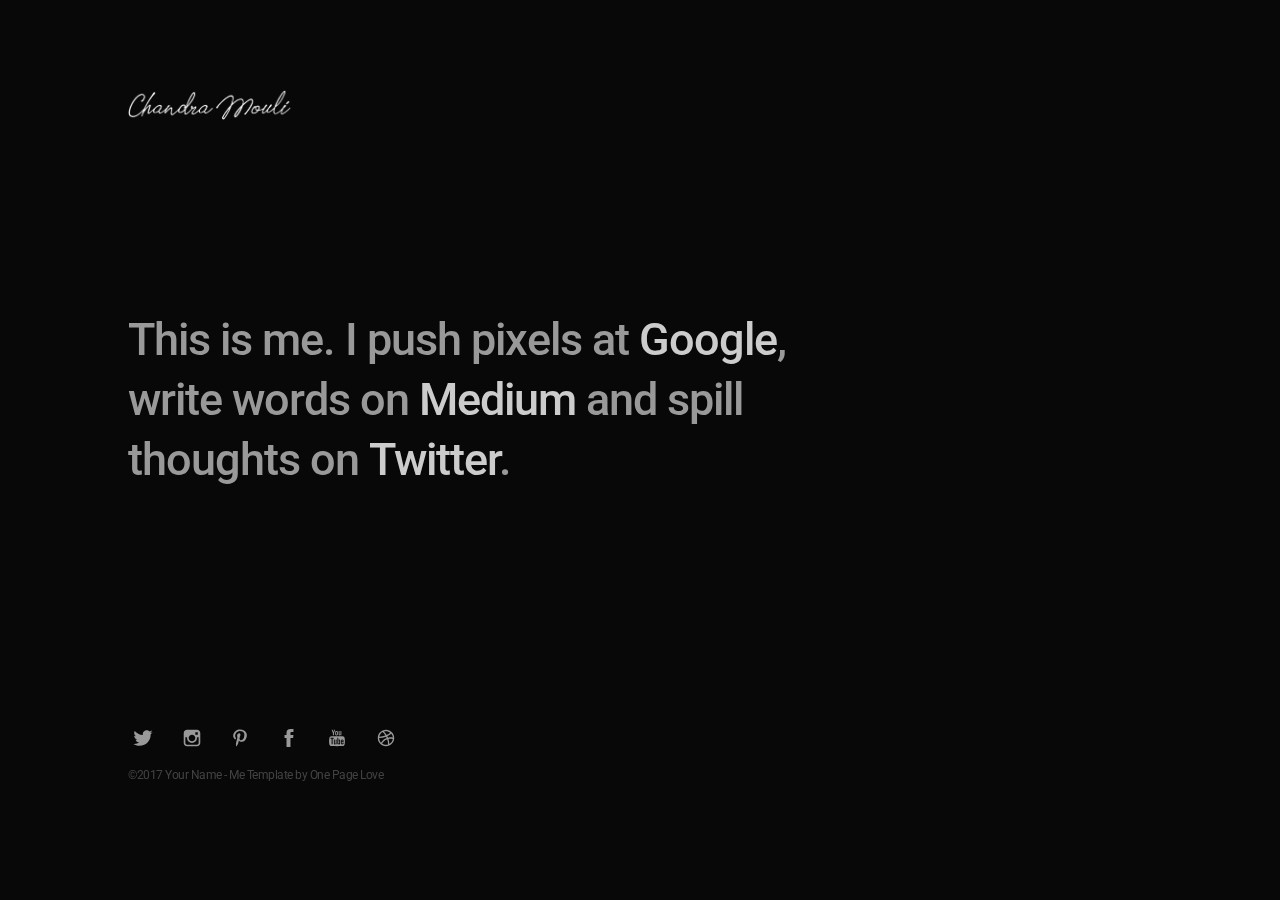
<file: index-youtube.html>
<!DOCTYPE html>
<html lang="en-US">

<head>

	<meta charset="UTF-8" />
	<meta http-equiv="X-UA-Compatible" content="IE=edge" />
	
	<!-- SEO -->
	<title>Me with YouTube Video - HTML Template Demo</title>
	<meta name="description" content="Me is a slick, personal layout for any individual wanting a minimal online presence. Features include a big background image or video, logo, bio and icons." />
	<meta name="robots" content="index, follow" />
	<meta name="referrer" content="always" />

	<!-- Social & Open Graph -->
	<meta property="og:title" content="Me with YouTube Video - HTML Template Demo" />
	<meta property="og:description" content="Me is a slick, personal layout for any individual wanting a minimal online presence. Features include a big background image or video, logo, bio and icons." />
	<meta property="og:image" content="https://demo.onepagelove.com/fullsingle-html/me/images/social.jpg"> <!-- include your hosted image full URL -->
	<meta property="og:url" content="https://demo.onepagelove.com/fullsingle-html/me/index-youtube.html" />
	<meta name="twitter:title" content="Me with YouTube Video - HTML Template Demo" >
	<meta name="twitter:description" content="Me is a slick, personal layout for any individual wanting a minimal online presence. Features include a big background image or video logo, bio and icons." />
	<meta name="twitter:image" content="https://demo.onepagelove.com/fullsingle-html/me/images/social.jpg" /> <!-- include your hosted image full URL -->
	<meta name="twitter:card" content="summary_large_image" />
	<meta name="twitter:site" content="@onepagelove" />
	<meta name="twitter:creator" content="@robhope" />

	<!-- Favicon -->
	<link rel="icon" type="image/png" href="images/favicon.png" sizes="32x32">

	<!-- Styles -->
	<link rel='stylesheet' href='assets/css/me.css' type='text/css' media='screen' />
	<meta name="viewport" content="width=device-width,initial-scale=1" />

</head>

<body id="fullsingle" class="page-template-page-fullsingle-me me-video">

<!-- YouTube Video -->
<div class="me-video-container">
	<div class="video-wrap">
		<div class="video-container">
			<iframe class="video-content" src="https://www.youtube.com/embed/dk9uNWPP7EA?rel=0&amp;controls=0&amp;showinfo=0&amp;autoplay=1&amp;loop=1&amp;mute=1&playlist=dk9uNWPP7EA" frameborder="0" allowfullscreen></iframe>
		</div>
	</div>
</div>

<div class="fs-me">

	<!-- Content Container -->
	<div class="me-content">
		
		<div class="logo">
			
			<img src="images/logo.png" alt="Logo" />

		</div>

		<div class="bio">
			
			<p>This is me. I push pixels at <a href="#">Google</a>, write words on <a href="#">Medium</a> and spill thoughts on <a href="#">Twitter</a>.</p>

		</div>

		<div class="network">
			
			<ul>
				
				<li>
					<a class="icon-twitter" href="#">
						<svg class="svg-icon" viewBox="0 0 20 20">
							<path fill="none" d="M18.258,3.266c-0.693,0.405-1.46,0.698-2.277,0.857c-0.653-0.686-1.586-1.115-2.618-1.115c-1.98,0-3.586,1.581-3.586,3.53c0,0.276,0.031,0.545,0.092,0.805C6.888,7.195,4.245,5.79,2.476,3.654C2.167,4.176,1.99,4.781,1.99,5.429c0,1.224,0.633,2.305,1.596,2.938C2.999,8.349,2.445,8.19,1.961,7.925C1.96,7.94,1.96,7.954,1.96,7.97c0,1.71,1.237,3.138,2.877,3.462c-0.301,0.08-0.617,0.123-0.945,0.123c-0.23,0-0.456-0.021-0.674-0.062c0.456,1.402,1.781,2.422,3.35,2.451c-1.228,0.947-2.773,1.512-4.454,1.512c-0.291,0-0.575-0.016-0.855-0.049c1.588,1,3.473,1.586,5.498,1.586c6.598,0,10.205-5.379,10.205-10.045c0-0.153-0.003-0.305-0.01-0.456c0.7-0.499,1.308-1.12,1.789-1.827c-0.644,0.28-1.334,0.469-2.06,0.555C17.422,4.782,17.99,4.091,18.258,3.266"></path>
						</svg>
					</a>
				</li>

				<li>
					<a class="icon-instagram" href="#">
						<svg class="svg-icon" viewBox="0 0 20 20">
							<path fill="none" d="M14.52,2.469H5.482c-1.664,0-3.013,1.349-3.013,3.013v9.038c0,1.662,1.349,3.012,3.013,3.012h9.038c1.662,0,3.012-1.35,3.012-3.012V5.482C17.531,3.818,16.182,2.469,14.52,2.469 M13.012,4.729h2.26v2.259h-2.26V4.729z M10,6.988c1.664,0,3.012,1.349,3.012,3.012c0,1.664-1.348,3.013-3.012,3.013c-1.664,0-3.012-1.349-3.012-3.013C6.988,8.336,8.336,6.988,10,6.988 M16.025,14.52c0,0.831-0.676,1.506-1.506,1.506H5.482c-0.831,0-1.507-0.675-1.507-1.506V9.247h1.583C5.516,9.494,5.482,9.743,5.482,10c0,2.497,2.023,4.52,4.518,4.52c2.494,0,4.52-2.022,4.52-4.52c0-0.257-0.035-0.506-0.076-0.753h1.582V14.52z"></path>
						</svg>
					</a>
				</li>

				<li>
					<a class="icon-pinterest" href="#">
						<svg class="svg-icon" viewBox="0 0 20 20">
							<path fill="none" d="M9.797,2.214C9.466,2.256,9.134,2.297,8.802,2.338C8.178,2.493,7.498,2.64,6.993,2.935C5.646,3.723,4.712,4.643,4.087,6.139C3.985,6.381,3.982,6.615,3.909,6.884c-0.48,1.744,0.37,3.548,1.402,4.173c0.198,0.119,0.649,0.332,0.815,0.049c0.092-0.156,0.071-0.364,0.128-0.546c0.037-0.12,0.154-0.347,0.127-0.496c-0.046-0.255-0.319-0.416-0.434-0.62C5.715,9.027,5.703,8.658,5.59,8.101c0.009-0.075,0.017-0.149,0.026-0.224C5.65,7.254,5.755,6.805,5.948,6.362c0.564-1.301,1.47-2.025,2.931-2.458c0.327-0.097,1.25-0.252,1.734-0.149c0.289,0.05,0.577,0.099,0.866,0.149c1.048,0.33,1.811,0.938,2.218,1.888c0.256,0.591,0.33,1.725,0.154,2.483c-0.085,0.36-0.072,0.667-0.179,0.993c-0.397,1.206-0.979,2.323-2.295,2.633c-0.868,0.205-1.519-0.324-1.733-0.869c-0.06-0.151-0.161-0.418-0.101-0.671c0.229-0.978,0.56-1.854,0.815-2.831c0.243-0.931-0.218-1.665-0.943-1.837C8.513,5.478,7.816,6.312,7.579,6.858C7.39,7.292,7.276,8.093,7.426,8.672c0.047,0.183,0.269,0.674,0.23,0.844c-0.174,0.755-0.372,1.568-0.587,2.31c-0.223,0.771-0.344,1.562-0.56,2.311c-0.1,0.342-0.096,0.709-0.179,1.066v0.521c-0.075,0.33-0.019,0.916,0.051,1.242c0.045,0.209-0.027,0.467,0.076,0.621c0.002,0.111,0.017,0.135,0.052,0.199c0.319-0.01,0.758-0.848,0.917-1.094c0.304-0.467,0.584-0.967,0.816-1.514c0.208-0.494,0.241-1.039,0.408-1.566c0.12-0.379,0.292-0.824,0.331-1.24h0.025c0.066,0.229,0.306,0.395,0.485,0.52c0.56,0.4,1.525,0.77,2.573,0.523c1.188-0.281,2.133-0.838,2.755-1.664c0.457-0.609,0.804-1.313,1.07-2.112c0.131-0.392,0.158-0.826,0.256-1.241c0.241-1.043-0.082-2.298-0.384-2.981C14.847,3.35,12.902,2.17,9.797,2.214"></path>
						</svg>
					</a>
				</li>

				<li>
					<a class="icon-facebook" href="#">
						<svg class="svg-icon" viewBox="0 0 20 20">
							<path fill="none" d="M11.344,5.71c0-0.73,0.074-1.122,1.199-1.122h1.502V1.871h-2.404c-2.886,0-3.903,1.36-3.903,3.646v1.765h-1.8V10h1.8v8.128h3.601V10h2.403l0.32-2.718h-2.724L11.344,5.71z"></path>
						</svg>
					</a>
				</li>

				<li>
					<a class="icon-youtube" href="#">
						<svg class="svg-icon" viewBox="0 0 20 20">
							<path fill="none" d="M9.426,7.625h0.271c0.596,0,1.079-0.48,1.079-1.073V4.808c0-0.593-0.483-1.073-1.079-1.073H9.426c-0.597,0-1.079,0.48-1.079,1.073v1.745C8.347,7.145,8.83,7.625,9.426,7.625 M9.156,4.741c0-0.222,0.182-0.402,0.404-0.402c0.225,0,0.405,0.18,0.405,0.402V6.62c0,0.222-0.181,0.402-0.405,0.402c-0.223,0-0.404-0.181-0.404-0.402V4.741z M12.126,7.625c0.539,0,1.013-0.47,1.013-0.47v0.403h0.81V3.735h-0.81v2.952c0,0-0.271,0.335-0.54,0.335c-0.271,0-0.271-0.202-0.271-0.202V3.735h-0.81v3.354C11.519,7.089,11.586,7.625,12.126,7.625 M6.254,7.559H7.2v-2.08l1.079-2.952H7.401L6.727,4.473L6.052,2.527H5.107l1.146,2.952V7.559z M11.586,12.003c-0.175,0-0.312,0.104-0.405,0.204v2.706c0.086,0.091,0.213,0.18,0.405,0.18c0.405,0,0.405-0.451,0.405-0.451v-2.188C11.991,12.453,11.924,12.003,11.586,12.003 M14.961,8.463c0,0-2.477-0.129-4.961-0.129c-2.475,0-4.96,0.129-4.96,0.129c-1.119,0-2.025,0.864-2.025,1.93c0,0-0.203,1.252-0.203,2.511c0,1.252,0.203,2.51,0.203,2.51c0,1.066,0.906,1.931,2.025,1.931c0,0,2.438,0.129,4.96,0.129c2.437,0,4.961-0.129,4.961-0.129c1.117,0,2.024-0.864,2.024-1.931c0,0,0.202-1.268,0.202-2.51c0-1.268-0.202-2.511-0.202-2.511C16.985,9.328,16.078,8.463,14.961,8.463 M7.065,10.651H6.052v5.085H5.107v-5.085H4.095V9.814h2.97V10.651z M9.628,15.736h-0.81v-0.386c0,0-0.472,0.45-1.012,0.45c-0.54,0-0.606-0.515-0.606-0.515v-3.991h0.809v3.733c0,0,0,0.193,0.271,0.193c0.27,0,0.54-0.322,0.54-0.322v-3.604h0.81V15.736z M12.801,14.771c0,0,0,1.03-0.742,1.03c-0.455,0-0.73-0.241-0.878-0.429v0.364h-0.876V9.814h0.876v1.92c0.135-0.142,0.464-0.439,0.878-0.439c0.54,0,0.742,0.45,0.742,1.03V14.771z M15.973,12.39v1.287h-1.688v0.965c0,0,0,0.451,0.405,0.451s0.405-0.451,0.405-0.451v-0.45h0.877v0.708c0,0-0.136,0.901-1.215,0.901c-1.08,0-1.282-0.901-1.282-0.901v-2.51c0,0,0-1.095,1.282-1.095S15.973,12.39,15.973,12.39 M14.69,12.003c-0.405,0-0.405,0.45-0.405,0.45v0.579h0.811v-0.579C15.096,12.453,15.096,12.003,14.69,12.003"></path>
						</svg>
					</a>
				</li>

				<li>
					<a class="icon-dribbble" href="#">
						<svg class="svg-icon" viewBox="0 0 20 20">
							<path fill="none" d="M10,2.531c-4.125,0-7.469,3.344-7.469,7.469c0,4.125,3.344,7.469,7.469,7.469c4.125,0,7.469-3.344,7.469-7.469C17.469,5.875,14.125,2.531,10,2.531 M10,3.776c1.48,0,2.84,0.519,3.908,1.384c-1.009,0.811-2.111,1.512-3.298,2.066C9.914,6.072,9.077,5.017,8.14,4.059C8.728,3.876,9.352,3.776,10,3.776 M6.903,4.606c0.962,0.93,1.82,1.969,2.53,3.112C7.707,8.364,5.849,8.734,3.902,8.75C4.264,6.976,5.382,5.481,6.903,4.606 M3.776,10c2.219,0,4.338-0.418,6.29-1.175c0.209,0.404,0.405,0.813,0.579,1.236c-2.147,0.805-3.953,2.294-5.177,4.195C4.421,13.143,3.776,11.648,3.776,10 M10,16.224c-1.337,0-2.572-0.426-3.586-1.143c1.079-1.748,2.709-3.119,4.659-3.853c0.483,1.488,0.755,3.071,0.784,4.714C11.271,16.125,10.646,16.224,10,16.224 M13.075,15.407c-0.072-1.577-0.342-3.103-0.806-4.542c0.673-0.154,1.369-0.243,2.087-0.243c0.621,0,1.22,0.085,1.807,0.203C15.902,12.791,14.728,14.465,13.075,15.407 M14.356,9.378c-0.868,0-1.708,0.116-2.515,0.313c-0.188-0.464-0.396-0.917-0.621-1.359c1.294-0.612,2.492-1.387,3.587-2.284c0.798,0.97,1.302,2.187,1.395,3.517C15.602,9.455,14.99,9.378,14.356,9.378"></path>
						</svg>
					</a>
				</li>

			</ul>

		</div>

		<div class="credit">

			<p>&copy;2017 <a href="#">Your Name</a> - <a href="https://onepagelove.com/me">Me Template</a> by <a href="https://onepagelove.com">One Page Love</a></p>

			<!-- 
			To edit this credit you can remove the CCA 3.0 license for only $5 here: https://onepagelove.com/me 
			this really helps contribute towards us developing more templates and means the world to me!
			Cheers, Rob (@robhope)
			-->

		</div>

	</div>

</div>

</body>
</html>
</file>
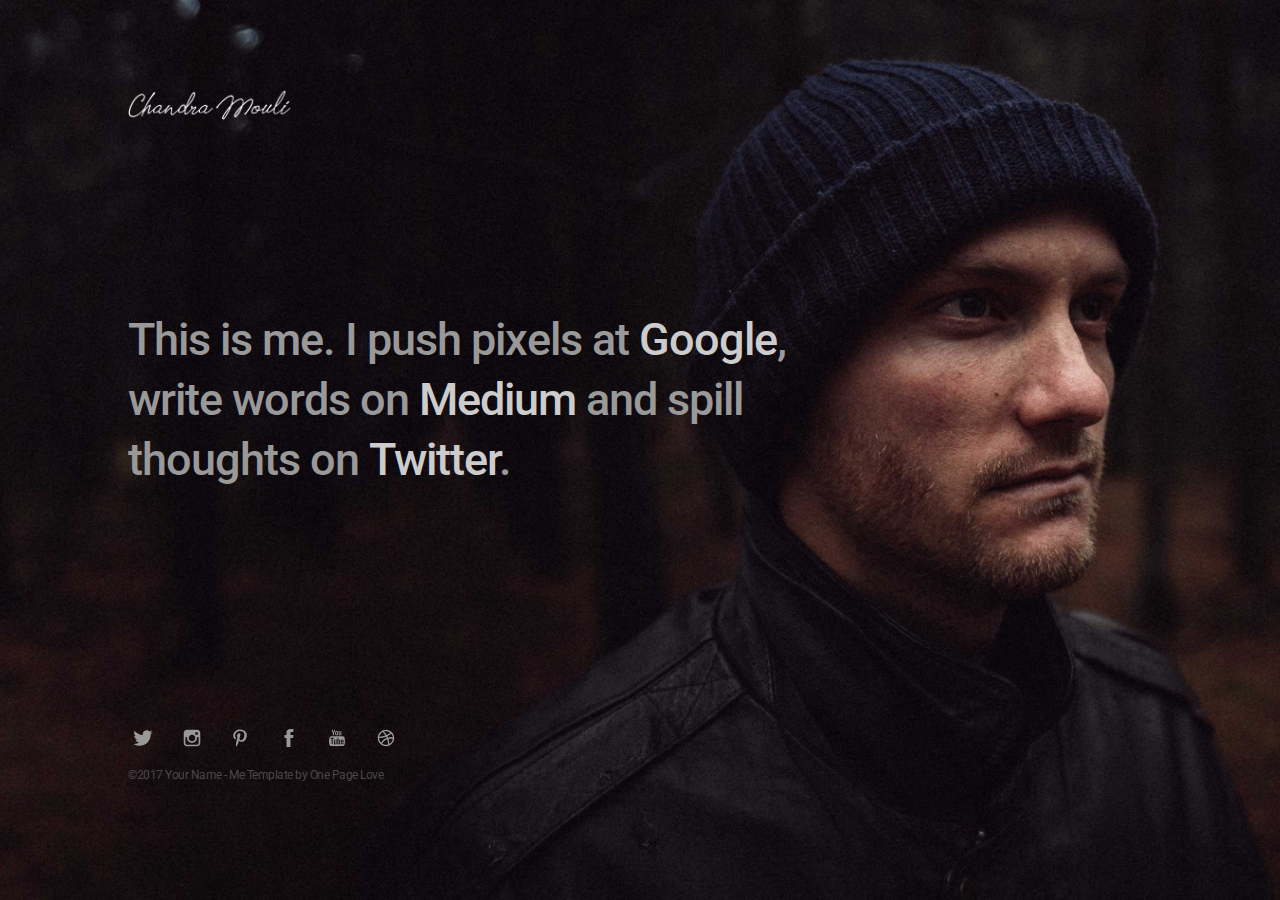
<file: index1.html>
<!DOCTYPE html>
<html lang="en-US">

<head>

	<meta charset="UTF-8" />
	<meta http-equiv="X-UA-Compatible" content="IE=edge" />
	
	<!-- SEO -->
	<title>Me - HTML Template Demo</title>
	<meta name="description" content="Me is a slick, personal layout for any individual wanting a minimal online presence. Features include a big background image or video, logo, bio and icons." />
	<meta name="robots" content="index, follow" />
	<meta name="referrer" content="always" />

	<!-- Social & Open Graph -->
	<meta property="og:title" content="Me - HTML Template Demo" />
	<meta property="og:description" content="Me is a slick, personal layout for any individual wanting a minimal online presence. Features include a big background image or video, logo, bio and icons." />
	<meta property="og:image" content="https://demo.onepagelove.com/fullsingle-html/me/images/social.jpg"> <!-- include your hosted image full URL -->
	<meta property="og:url" content="https://demo.onepagelove.com/fullsingle-html/me/" />
	<meta name="twitter:title" content="Me - HTML Template Demo" >
	<meta name="twitter:description" content="Me is a slick, personal layout for any individual wanting a minimal online presence. Features include a big background image or video, logo, bio and icons." />
	<meta name="twitter:image" content="https://demo.onepagelove.com/fullsingle-html/me/images/social.jpg" /> <!-- include your hosted image full URL -->
	<meta name="twitter:card" content="summary_large_image" />
	<meta name="twitter:site" content="@onepagelove" />
	<meta name="twitter:creator" content="@robhope" />

	<!-- Favicon -->
	<link rel="icon" type="image/png" href="images/favicon.png" sizes="32x32">

	<!-- Styles -->
	<link rel='stylesheet' href='assets/css/me.css' type='text/css' media='screen' />
	<meta name="viewport" content="width=device-width,initial-scale=1" />

</head>

<body id="fullsingle" class="page-template-page-fullsingle-me">

<div class="fs-me">

	<!-- Content Container -->
	<div class="me-content">
		
		<div class="logo">
			
			<img src="images/logo.png" alt="Logo" />

		</div>

		<div class="bio">
			
			<p>This is me. I push pixels at <a href="#">Google</a>, write words on <a href="#">Medium</a> and spill thoughts on <a href="#">Twitter</a>.</p>

		</div>

		<div class="network">
			
			<ul>
				
				<li>
					<a class="icon-twitter" href="#">
						<svg class="svg-icon" viewBox="0 0 20 20">
							<path fill="none" d="M18.258,3.266c-0.693,0.405-1.46,0.698-2.277,0.857c-0.653-0.686-1.586-1.115-2.618-1.115c-1.98,0-3.586,1.581-3.586,3.53c0,0.276,0.031,0.545,0.092,0.805C6.888,7.195,4.245,5.79,2.476,3.654C2.167,4.176,1.99,4.781,1.99,5.429c0,1.224,0.633,2.305,1.596,2.938C2.999,8.349,2.445,8.19,1.961,7.925C1.96,7.94,1.96,7.954,1.96,7.97c0,1.71,1.237,3.138,2.877,3.462c-0.301,0.08-0.617,0.123-0.945,0.123c-0.23,0-0.456-0.021-0.674-0.062c0.456,1.402,1.781,2.422,3.35,2.451c-1.228,0.947-2.773,1.512-4.454,1.512c-0.291,0-0.575-0.016-0.855-0.049c1.588,1,3.473,1.586,5.498,1.586c6.598,0,10.205-5.379,10.205-10.045c0-0.153-0.003-0.305-0.01-0.456c0.7-0.499,1.308-1.12,1.789-1.827c-0.644,0.28-1.334,0.469-2.06,0.555C17.422,4.782,17.99,4.091,18.258,3.266"></path>
						</svg>
					</a>
				</li>

				<li>
					<a class="icon-instagram" href="#">
						<svg class="svg-icon" viewBox="0 0 20 20">
							<path fill="none" d="M14.52,2.469H5.482c-1.664,0-3.013,1.349-3.013,3.013v9.038c0,1.662,1.349,3.012,3.013,3.012h9.038c1.662,0,3.012-1.35,3.012-3.012V5.482C17.531,3.818,16.182,2.469,14.52,2.469 M13.012,4.729h2.26v2.259h-2.26V4.729z M10,6.988c1.664,0,3.012,1.349,3.012,3.012c0,1.664-1.348,3.013-3.012,3.013c-1.664,0-3.012-1.349-3.012-3.013C6.988,8.336,8.336,6.988,10,6.988 M16.025,14.52c0,0.831-0.676,1.506-1.506,1.506H5.482c-0.831,0-1.507-0.675-1.507-1.506V9.247h1.583C5.516,9.494,5.482,9.743,5.482,10c0,2.497,2.023,4.52,4.518,4.52c2.494,0,4.52-2.022,4.52-4.52c0-0.257-0.035-0.506-0.076-0.753h1.582V14.52z"></path>
						</svg>
					</a>
				</li>

				<li>
					<a class="icon-pinterest" href="#">
						<svg class="svg-icon" viewBox="0 0 20 20">
							<path fill="none" d="M9.797,2.214C9.466,2.256,9.134,2.297,8.802,2.338C8.178,2.493,7.498,2.64,6.993,2.935C5.646,3.723,4.712,4.643,4.087,6.139C3.985,6.381,3.982,6.615,3.909,6.884c-0.48,1.744,0.37,3.548,1.402,4.173c0.198,0.119,0.649,0.332,0.815,0.049c0.092-0.156,0.071-0.364,0.128-0.546c0.037-0.12,0.154-0.347,0.127-0.496c-0.046-0.255-0.319-0.416-0.434-0.62C5.715,9.027,5.703,8.658,5.59,8.101c0.009-0.075,0.017-0.149,0.026-0.224C5.65,7.254,5.755,6.805,5.948,6.362c0.564-1.301,1.47-2.025,2.931-2.458c0.327-0.097,1.25-0.252,1.734-0.149c0.289,0.05,0.577,0.099,0.866,0.149c1.048,0.33,1.811,0.938,2.218,1.888c0.256,0.591,0.33,1.725,0.154,2.483c-0.085,0.36-0.072,0.667-0.179,0.993c-0.397,1.206-0.979,2.323-2.295,2.633c-0.868,0.205-1.519-0.324-1.733-0.869c-0.06-0.151-0.161-0.418-0.101-0.671c0.229-0.978,0.56-1.854,0.815-2.831c0.243-0.931-0.218-1.665-0.943-1.837C8.513,5.478,7.816,6.312,7.579,6.858C7.39,7.292,7.276,8.093,7.426,8.672c0.047,0.183,0.269,0.674,0.23,0.844c-0.174,0.755-0.372,1.568-0.587,2.31c-0.223,0.771-0.344,1.562-0.56,2.311c-0.1,0.342-0.096,0.709-0.179,1.066v0.521c-0.075,0.33-0.019,0.916,0.051,1.242c0.045,0.209-0.027,0.467,0.076,0.621c0.002,0.111,0.017,0.135,0.052,0.199c0.319-0.01,0.758-0.848,0.917-1.094c0.304-0.467,0.584-0.967,0.816-1.514c0.208-0.494,0.241-1.039,0.408-1.566c0.12-0.379,0.292-0.824,0.331-1.24h0.025c0.066,0.229,0.306,0.395,0.485,0.52c0.56,0.4,1.525,0.77,2.573,0.523c1.188-0.281,2.133-0.838,2.755-1.664c0.457-0.609,0.804-1.313,1.07-2.112c0.131-0.392,0.158-0.826,0.256-1.241c0.241-1.043-0.082-2.298-0.384-2.981C14.847,3.35,12.902,2.17,9.797,2.214"></path>
						</svg>
					</a>
				</li>

				<li>
					<a class="icon-facebook" href="#">
						<svg class="svg-icon" viewBox="0 0 20 20">
							<path fill="none" d="M11.344,5.71c0-0.73,0.074-1.122,1.199-1.122h1.502V1.871h-2.404c-2.886,0-3.903,1.36-3.903,3.646v1.765h-1.8V10h1.8v8.128h3.601V10h2.403l0.32-2.718h-2.724L11.344,5.71z"></path>
						</svg>
					</a>
				</li>

				<li>
					<a class="icon-youtube" href="#">
						<svg class="svg-icon" viewBox="0 0 20 20">
							<path fill="none" d="M9.426,7.625h0.271c0.596,0,1.079-0.48,1.079-1.073V4.808c0-0.593-0.483-1.073-1.079-1.073H9.426c-0.597,0-1.079,0.48-1.079,1.073v1.745C8.347,7.145,8.83,7.625,9.426,7.625 M9.156,4.741c0-0.222,0.182-0.402,0.404-0.402c0.225,0,0.405,0.18,0.405,0.402V6.62c0,0.222-0.181,0.402-0.405,0.402c-0.223,0-0.404-0.181-0.404-0.402V4.741z M12.126,7.625c0.539,0,1.013-0.47,1.013-0.47v0.403h0.81V3.735h-0.81v2.952c0,0-0.271,0.335-0.54,0.335c-0.271,0-0.271-0.202-0.271-0.202V3.735h-0.81v3.354C11.519,7.089,11.586,7.625,12.126,7.625 M6.254,7.559H7.2v-2.08l1.079-2.952H7.401L6.727,4.473L6.052,2.527H5.107l1.146,2.952V7.559z M11.586,12.003c-0.175,0-0.312,0.104-0.405,0.204v2.706c0.086,0.091,0.213,0.18,0.405,0.18c0.405,0,0.405-0.451,0.405-0.451v-2.188C11.991,12.453,11.924,12.003,11.586,12.003 M14.961,8.463c0,0-2.477-0.129-4.961-0.129c-2.475,0-4.96,0.129-4.96,0.129c-1.119,0-2.025,0.864-2.025,1.93c0,0-0.203,1.252-0.203,2.511c0,1.252,0.203,2.51,0.203,2.51c0,1.066,0.906,1.931,2.025,1.931c0,0,2.438,0.129,4.96,0.129c2.437,0,4.961-0.129,4.961-0.129c1.117,0,2.024-0.864,2.024-1.931c0,0,0.202-1.268,0.202-2.51c0-1.268-0.202-2.511-0.202-2.511C16.985,9.328,16.078,8.463,14.961,8.463 M7.065,10.651H6.052v5.085H5.107v-5.085H4.095V9.814h2.97V10.651z M9.628,15.736h-0.81v-0.386c0,0-0.472,0.45-1.012,0.45c-0.54,0-0.606-0.515-0.606-0.515v-3.991h0.809v3.733c0,0,0,0.193,0.271,0.193c0.27,0,0.54-0.322,0.54-0.322v-3.604h0.81V15.736z M12.801,14.771c0,0,0,1.03-0.742,1.03c-0.455,0-0.73-0.241-0.878-0.429v0.364h-0.876V9.814h0.876v1.92c0.135-0.142,0.464-0.439,0.878-0.439c0.54,0,0.742,0.45,0.742,1.03V14.771z M15.973,12.39v1.287h-1.688v0.965c0,0,0,0.451,0.405,0.451s0.405-0.451,0.405-0.451v-0.45h0.877v0.708c0,0-0.136,0.901-1.215,0.901c-1.08,0-1.282-0.901-1.282-0.901v-2.51c0,0,0-1.095,1.282-1.095S15.973,12.39,15.973,12.39 M14.69,12.003c-0.405,0-0.405,0.45-0.405,0.45v0.579h0.811v-0.579C15.096,12.453,15.096,12.003,14.69,12.003"></path>
						</svg>
					</a>
				</li>

				<li>
					<a class="icon-dribbble" href="#">
						<svg class="svg-icon" viewBox="0 0 20 20">
							<path fill="none" d="M10,2.531c-4.125,0-7.469,3.344-7.469,7.469c0,4.125,3.344,7.469,7.469,7.469c4.125,0,7.469-3.344,7.469-7.469C17.469,5.875,14.125,2.531,10,2.531 M10,3.776c1.48,0,2.84,0.519,3.908,1.384c-1.009,0.811-2.111,1.512-3.298,2.066C9.914,6.072,9.077,5.017,8.14,4.059C8.728,3.876,9.352,3.776,10,3.776 M6.903,4.606c0.962,0.93,1.82,1.969,2.53,3.112C7.707,8.364,5.849,8.734,3.902,8.75C4.264,6.976,5.382,5.481,6.903,4.606 M3.776,10c2.219,0,4.338-0.418,6.29-1.175c0.209,0.404,0.405,0.813,0.579,1.236c-2.147,0.805-3.953,2.294-5.177,4.195C4.421,13.143,3.776,11.648,3.776,10 M10,16.224c-1.337,0-2.572-0.426-3.586-1.143c1.079-1.748,2.709-3.119,4.659-3.853c0.483,1.488,0.755,3.071,0.784,4.714C11.271,16.125,10.646,16.224,10,16.224 M13.075,15.407c-0.072-1.577-0.342-3.103-0.806-4.542c0.673-0.154,1.369-0.243,2.087-0.243c0.621,0,1.22,0.085,1.807,0.203C15.902,12.791,14.728,14.465,13.075,15.407 M14.356,9.378c-0.868,0-1.708,0.116-2.515,0.313c-0.188-0.464-0.396-0.917-0.621-1.359c1.294-0.612,2.492-1.387,3.587-2.284c0.798,0.97,1.302,2.187,1.395,3.517C15.602,9.455,14.99,9.378,14.356,9.378"></path>
						</svg>
					</a>
				</li>

				<!-- email icon reference one
				<li>
					<a class="icon-email" href="#">
						<svg class="svg-icon" viewBox="0 0 20 20">
							<path d="M17.388,4.751H2.613c-0.213,0-0.389,0.175-0.389,0.389v9.72c0,0.216,0.175,0.389,0.389,0.389h14.775c0.214,0,0.389-0.173,0.389-0.389v-9.72C17.776,4.926,17.602,4.751,17.388,4.751 M16.448,5.53L10,11.984L3.552,5.53H16.448zM3.002,6.081l3.921,3.925l-3.921,3.925V6.081z M3.56,14.471l3.914-3.916l2.253,2.253c0.153,0.153,0.395,0.153,0.548,0l2.253-2.253l3.913,3.916H3.56z M16.999,13.931l-3.921-3.925l3.921-3.925V13.931z"></path>
						</svg>
					</a>
				</li>
				-->

				<!-- email icon reference two
				<li>
					<a class="icon-email" href="#">
						<svg class="svg-icon" viewBox="0 0 20 20">
							<path fill="none" d="M19.291,3.026c0.002-0.15-0.053-0.301-0.167-0.415c-0.122-0.122-0.286-0.172-0.444-0.161H1.196
								c-0.16-0.011-0.322,0.039-0.444,0.161C0.637,2.725,0.583,2.875,0.585,3.026c0,0.003-0.002,0.006-0.002,0.009v14.032
								c0,0.322,0.262,0.584,0.585,0.584h17.54c0.322,0,0.584-0.262,0.584-0.584V3.035C19.292,3.032,19.291,3.029,19.291,3.026z
								 M17.147,3.619l-7.21,6.251L2.728,3.619H17.147z M18.122,15.896c0,0.323-0.261,0.584-0.584,0.584H2.337
								c-0.323,0-0.585-0.261-0.585-0.584V4.292l7.732,6.704c0.013,0.017,0.019,0.035,0.034,0.052c0.115,0.114,0.268,0.169,0.419,0.166
								c0.151,0.003,0.304-0.052,0.419-0.166c0.015-0.017,0.021-0.035,0.034-0.052l7.731-6.704V15.896z"></path>
						</svg>
					</a>
				</li>
				-->

			</ul>

		</div>

		<div class="credit">

			<p>&copy;2017 <a href="#">Your Name</a> - <a href="https://onepagelove.com/me">Me Template</a> by <a href="https://onepagelove.com">One Page Love</a></p>

			<!-- 
			To edit this credit you can remove the CCA 3.0 license for only $5 here: https://onepagelove.com/me 
			this really helps contribute towards us developing more templates and means the world to me!
			Cheers, Rob (@robhope)
			-->

		</div>

	</div>

</div>

</body>
</html>
</file>
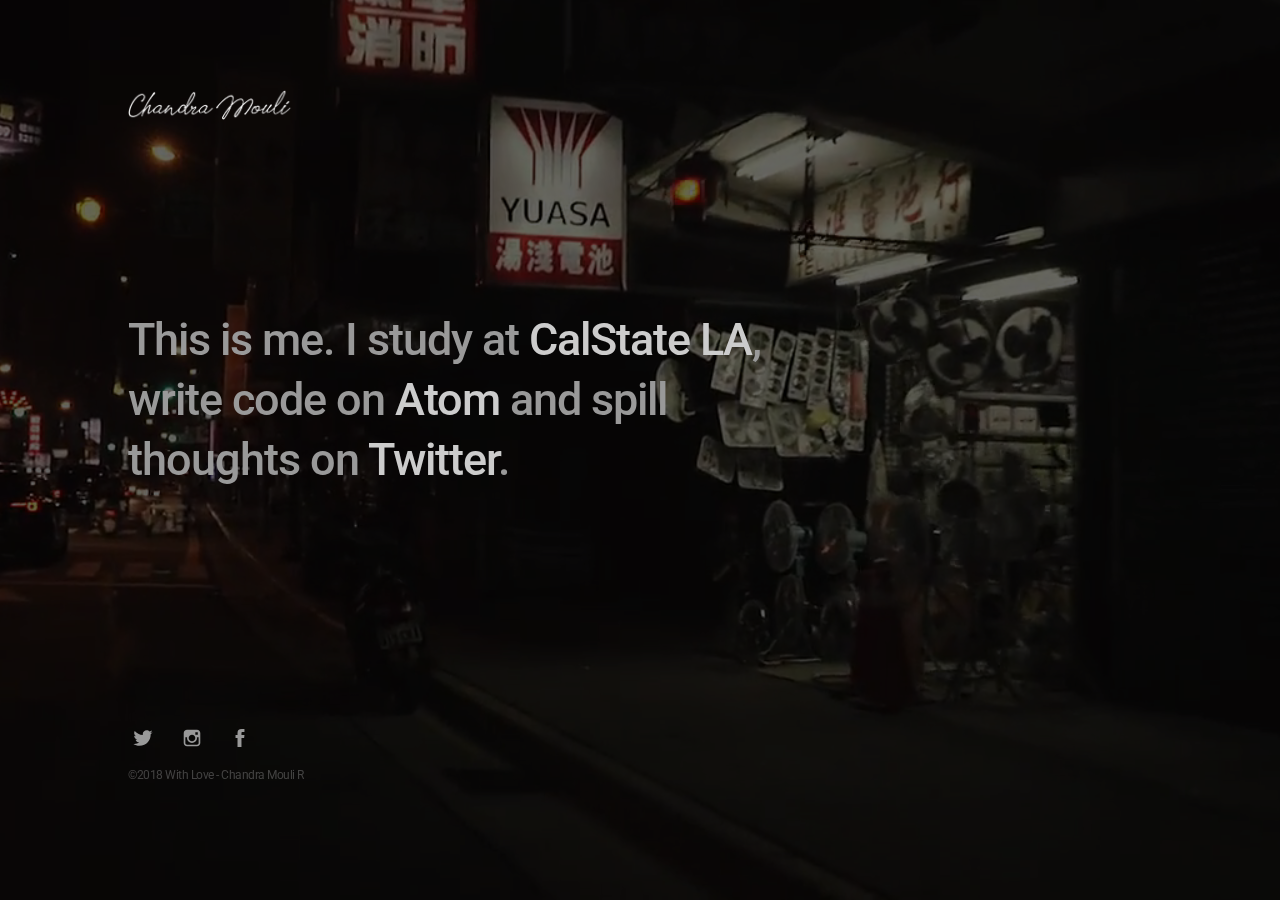
<file: indexold.html>
<!DOCTYPE html>
<html lang="en-US">

<head>

	<meta charset="UTF-8" />
	<meta http-equiv="X-UA-Compatible" content="IE=edge" />

	<!-- SEO -->
	<title>Chandra Mouli R</title>
	<meta name="description" content="This is Chandra Mouli" />
	<meta name="robots" content="index, follow" />
	<meta name="referrer" content="always" />

	<!-- Social & Open Graph -->
	<meta property="og:title" content="Chandra Mouli R" />
	<meta property="og:description" content="Chandra Mouli R" />
	<meta property="og:image" content="https://demo.onepagelove.com/fullsingle-html/me/images/social.jpg"> <!-- include your hosted image full URL -->
	<meta property="og:url" content="https://demo.onepagelove.com/fullsingle-html/me/index-video-hosted.html" />
	<meta name="twitter:title" content="zcam007" >
	<meta name="twitter:description" content="zcam007" />
	<meta name="twitter:image" content="https://demo.onepagelove.com/fullsingle-html/me/images/social.jpg" /> <!-- include your hosted image full URL -->
	<meta name="twitter:card" content="summary_large_image" />
	<meta name="twitter:site" content="@zcam007" />
	<meta name="twitter:creator" content="@zcam007" />

	<!-- Favicon -->
	<link rel="icon" type="image/png" href="" sizes="32x32">

	<!-- Styles -->
	<link rel='stylesheet' href='/assets/css/me.css' type='text/css' media='screen' />
	<meta name="viewport" content="width=device-width,initial-scale=1" />
	<script type="text/javascript" src="https://platform.linkedin.com/badges/js/profile.js" async defer></script>
</head>

<body id="fullsingle" class="page-template-page-fullsingle-me me-video">

<!-- Self-Hosted Video -->
<div class="me-video-container">
	<video class="video" muted autoplay  src="/videos/background.mp4"></video>
</div>

<div class="fs-me">

	<!-- Content Container -->
	<div class="me-content">

		<div class="logo">

			<img src="images/logo.png" alt="Logo" />

		</div>

		<div class="bio">

			<p>This is me. I study at <a href="#">CalState LA</a>, write code on <a href="#">Atom</a> and spill thoughts on <a href="#">Twitter</a>.</p>

		</div>
		
		<div class="network">

			<ul>

				<li>
					<a class="icon-twitter" target="_blank" href="https://www.twitter.com/zcam007">
						<svg class="svg-icon" viewBox="0 0 20 20">
							<path fill="none" d="M18.258,3.266c-0.693,0.405-1.46,0.698-2.277,0.857c-0.653-0.686-1.586-1.115-2.618-1.115c-1.98,0-3.586,1.581-3.586,3.53c0,0.276,0.031,0.545,0.092,0.805C6.888,7.195,4.245,5.79,2.476,3.654C2.167,4.176,1.99,4.781,1.99,5.429c0,1.224,0.633,2.305,1.596,2.938C2.999,8.349,2.445,8.19,1.961,7.925C1.96,7.94,1.96,7.954,1.96,7.97c0,1.71,1.237,3.138,2.877,3.462c-0.301,0.08-0.617,0.123-0.945,0.123c-0.23,0-0.456-0.021-0.674-0.062c0.456,1.402,1.781,2.422,3.35,2.451c-1.228,0.947-2.773,1.512-4.454,1.512c-0.291,0-0.575-0.016-0.855-0.049c1.588,1,3.473,1.586,5.498,1.586c6.598,0,10.205-5.379,10.205-10.045c0-0.153-0.003-0.305-0.01-0.456c0.7-0.499,1.308-1.12,1.789-1.827c-0.644,0.28-1.334,0.469-2.06,0.555C17.422,4.782,17.99,4.091,18.258,3.266"></path>
						</svg>
					</a>
				</li>

				<li>
					<a class="icon-instagram" href="https://www.instagram.com/n.a.r.a.y.a.n.a/">
						<svg class="svg-icon" viewBox="0 0 20 20">
							<path fill="none" d="M14.52,2.469H5.482c-1.664,0-3.013,1.349-3.013,3.013v9.038c0,1.662,1.349,3.012,3.013,3.012h9.038c1.662,0,3.012-1.35,3.012-3.012V5.482C17.531,3.818,16.182,2.469,14.52,2.469 M13.012,4.729h2.26v2.259h-2.26V4.729z M10,6.988c1.664,0,3.012,1.349,3.012,3.012c0,1.664-1.348,3.013-3.012,3.013c-1.664,0-3.012-1.349-3.012-3.013C6.988,8.336,8.336,6.988,10,6.988 M16.025,14.52c0,0.831-0.676,1.506-1.506,1.506H5.482c-0.831,0-1.507-0.675-1.507-1.506V9.247h1.583C5.516,9.494,5.482,9.743,5.482,10c0,2.497,2.023,4.52,4.518,4.52c2.494,0,4.52-2.022,4.52-4.52c0-0.257-0.035-0.506-0.076-0.753h1.582V14.52z"></path>
						</svg>
					</a>
				</li>

				<!--<li>
					<a class="icon-pinterest" href="#">
						<svg class="svg-icon" viewBox="0 0 20 20">
							<path fill="none" d="M9.797,2.214C9.466,2.256,9.134,2.297,8.802,2.338C8.178,2.493,7.498,2.64,6.993,2.935C5.646,3.723,4.712,4.643,4.087,6.139C3.985,6.381,3.982,6.615,3.909,6.884c-0.48,1.744,0.37,3.548,1.402,4.173c0.198,0.119,0.649,0.332,0.815,0.049c0.092-0.156,0.071-0.364,0.128-0.546c0.037-0.12,0.154-0.347,0.127-0.496c-0.046-0.255-0.319-0.416-0.434-0.62C5.715,9.027,5.703,8.658,5.59,8.101c0.009-0.075,0.017-0.149,0.026-0.224C5.65,7.254,5.755,6.805,5.948,6.362c0.564-1.301,1.47-2.025,2.931-2.458c0.327-0.097,1.25-0.252,1.734-0.149c0.289,0.05,0.577,0.099,0.866,0.149c1.048,0.33,1.811,0.938,2.218,1.888c0.256,0.591,0.33,1.725,0.154,2.483c-0.085,0.36-0.072,0.667-0.179,0.993c-0.397,1.206-0.979,2.323-2.295,2.633c-0.868,0.205-1.519-0.324-1.733-0.869c-0.06-0.151-0.161-0.418-0.101-0.671c0.229-0.978,0.56-1.854,0.815-2.831c0.243-0.931-0.218-1.665-0.943-1.837C8.513,5.478,7.816,6.312,7.579,6.858C7.39,7.292,7.276,8.093,7.426,8.672c0.047,0.183,0.269,0.674,0.23,0.844c-0.174,0.755-0.372,1.568-0.587,2.31c-0.223,0.771-0.344,1.562-0.56,2.311c-0.1,0.342-0.096,0.709-0.179,1.066v0.521c-0.075,0.33-0.019,0.916,0.051,1.242c0.045,0.209-0.027,0.467,0.076,0.621c0.002,0.111,0.017,0.135,0.052,0.199c0.319-0.01,0.758-0.848,0.917-1.094c0.304-0.467,0.584-0.967,0.816-1.514c0.208-0.494,0.241-1.039,0.408-1.566c0.12-0.379,0.292-0.824,0.331-1.24h0.025c0.066,0.229,0.306,0.395,0.485,0.52c0.56,0.4,1.525,0.77,2.573,0.523c1.188-0.281,2.133-0.838,2.755-1.664c0.457-0.609,0.804-1.313,1.07-2.112c0.131-0.392,0.158-0.826,0.256-1.241c0.241-1.043-0.082-2.298-0.384-2.981C14.847,3.35,12.902,2.17,9.797,2.214"></path>
						</svg>
					</a> 
				</li>-->

				<li>
					<a class="icon-facebook" href="https://www.facebook.com/zcam007">
						<svg class="svg-icon" viewBox="0 0 20 20">
							<path fill="none" d="M11.344,5.71c0-0.73,0.074-1.122,1.199-1.122h1.502V1.871h-2.404c-2.886,0-3.903,1.36-3.903,3.646v1.765h-1.8V10h1.8v8.128h3.601V10h2.403l0.32-2.718h-2.724L11.344,5.71z"></path>
						</svg>
					</a>
				</li>

				<!--<li>
					<a class="icon-youtube" href="#">
						<svg class="svg-icon" viewBox="0 0 20 20">
							<path fill="none" d="M9.426,7.625h0.271c0.596,0,1.079-0.48,1.079-1.073V4.808c0-0.593-0.483-1.073-1.079-1.073H9.426c-0.597,0-1.079,0.48-1.079,1.073v1.745C8.347,7.145,8.83,7.625,9.426,7.625 M9.156,4.741c0-0.222,0.182-0.402,0.404-0.402c0.225,0,0.405,0.18,0.405,0.402V6.62c0,0.222-0.181,0.402-0.405,0.402c-0.223,0-0.404-0.181-0.404-0.402V4.741z M12.126,7.625c0.539,0,1.013-0.47,1.013-0.47v0.403h0.81V3.735h-0.81v2.952c0,0-0.271,0.335-0.54,0.335c-0.271,0-0.271-0.202-0.271-0.202V3.735h-0.81v3.354C11.519,7.089,11.586,7.625,12.126,7.625 M6.254,7.559H7.2v-2.08l1.079-2.952H7.401L6.727,4.473L6.052,2.527H5.107l1.146,2.952V7.559z M11.586,12.003c-0.175,0-0.312,0.104-0.405,0.204v2.706c0.086,0.091,0.213,0.18,0.405,0.18c0.405,0,0.405-0.451,0.405-0.451v-2.188C11.991,12.453,11.924,12.003,11.586,12.003 M14.961,8.463c0,0-2.477-0.129-4.961-0.129c-2.475,0-4.96,0.129-4.96,0.129c-1.119,0-2.025,0.864-2.025,1.93c0,0-0.203,1.252-0.203,2.511c0,1.252,0.203,2.51,0.203,2.51c0,1.066,0.906,1.931,2.025,1.931c0,0,2.438,0.129,4.96,0.129c2.437,0,4.961-0.129,4.961-0.129c1.117,0,2.024-0.864,2.024-1.931c0,0,0.202-1.268,0.202-2.51c0-1.268-0.202-2.511-0.202-2.511C16.985,9.328,16.078,8.463,14.961,8.463 M7.065,10.651H6.052v5.085H5.107v-5.085H4.095V9.814h2.97V10.651z M9.628,15.736h-0.81v-0.386c0,0-0.472,0.45-1.012,0.45c-0.54,0-0.606-0.515-0.606-0.515v-3.991h0.809v3.733c0,0,0,0.193,0.271,0.193c0.27,0,0.54-0.322,0.54-0.322v-3.604h0.81V15.736z M12.801,14.771c0,0,0,1.03-0.742,1.03c-0.455,0-0.73-0.241-0.878-0.429v0.364h-0.876V9.814h0.876v1.92c0.135-0.142,0.464-0.439,0.878-0.439c0.54,0,0.742,0.45,0.742,1.03V14.771z M15.973,12.39v1.287h-1.688v0.965c0,0,0,0.451,0.405,0.451s0.405-0.451,0.405-0.451v-0.45h0.877v0.708c0,0-0.136,0.901-1.215,0.901c-1.08,0-1.282-0.901-1.282-0.901v-2.51c0,0,0-1.095,1.282-1.095S15.973,12.39,15.973,12.39 M14.69,12.003c-0.405,0-0.405,0.45-0.405,0.45v0.579h0.811v-0.579C15.096,12.453,15.096,12.003,14.69,12.003"></path>
						</svg>
					</a>
				</li>-->


			</ul>

		</div>

		<div class="credit">

			<p>&copy;2018 <a href="#">With Love</a> - <a href="#"></a> <a href="#">Chandra Mouli R</a></p>

		</div>

	</div>

</div>

</body>
</html>
</file>
<file: assets/css/me.css>
/*
Template Name: Me
Author: One Page Love
Author URI: https://onepagelove.com
Template URI: https://onepagelove.com/me
Description: Me is a slick, personal layout for any individual wanting a minimal online presence. Features include a big background image, logo, bio and icons.
*/
/* -- CSS Reset -- */
@import url("https://fonts.googleapis.com/css?family=Roboto:400,500");
html, body, div, span, applet, object, iframe,
h1, h2, h3, h4, h5, h6, p, blockquote, pre,
a, abbr, acronym, address, big, cite, code,
del, dfn, em, img, ins, kbd, q, s, samp,
small, strike, strong, sub, sup, tt, var,
b, u, i, center,
dl, dt, dd, ol, ul, li,
fieldset, form, label, legend,
table, caption, tbody, tfoot, thead, tr, th, td,
article, aside, canvas, details, embed,
figure, figcaption, footer, header, hgroup,
menu, nav, output, ruby, section, summary,
time, mark, audio, video {
  margin: 0;
  padding: 0;
  border: 0;
  font-size: 100%;
  font: inherit;
  vertical-align: baseline; }

article, aside, details, figcaption, figure,
footer, header, hgroup, menu, nav, section {
  display: block; }

body {
  line-height: 1; }

ol, ul {
  list-style: none; }

blockquote, q {
  quotes: none; }

blockquote:before, blockquote:after,
q:before, q:after {
  content: '';
  content: none; }

table {
  border-collapse: collapse;
  border-spacing: 0; }

* {
  -webkit-font-smoothing: antialiased;
  -moz-osx-font-smoothing: grayscale;
  text-rendering: optimizeLegibility;
  -moz-font-feature-settings: "liga" on;
  margin: 0; }

img.alignright {
  float: right; }

img.alignleft {
  float: left; }

img.aligncenter {
  clear: both;
  display: block;
  margin-right: auto;
  margin-left: auto; }

body {
  background-color: #FFFFFF;
  border-style: none; }

body,
p,
a,
a:hover {
  color: #000000; }

a,
a:hover {
  text-decoration: none;
  border: none;
  border-style: none;
  box-shadow: none; }

/* -- Content -- */
@-webkit-keyframes fadein {
  from {
    opacity: 0; }
  to {
    opacity: 1; } }
@keyframes fadein {
  from {
    opacity: 0; }
  to {
    opacity: 1; } }

html {
  background-color: #141414; }

body.page-template-page-fullsingle-me {
  height: 100vh;
  background-color: #141414;
  font-family: 'Roboto', sans-serif;
  font-weight: 500;
  font-size: 45px;
  line-height: 60px;
  letter-spacing: -0.5px;
  color: #999999;
  background-image: url("../../images/background.jpg");
  background-position: center center;
  background-size: cover; }
  body.page-template-page-fullsingle-me p {
    margin-bottom: 28px;
    color: #999999; }
    @media (max-width: 800px) {
      body.page-template-page-fullsingle-me p {
        font-size: 32px;
        line-height: 40px; } }

.fs-me {
  padding: 10vh 10vw;
  overflow: hidden;
  position: absolute;
  z-index: 1000; }
  @media (max-width: 500px) {
    .fs-me {
      padding: 5vh 5vw;
      text-align: center; } }
  .fs-me .me-content {
    height: 80vh;
    display: -webkit-box;
    display: -ms-flexbox;
    display: flex;
    -webkit-box-orient: vertical;
    -webkit-box-direction: normal;
        -ms-flex-direction: column;
            flex-direction: column; }
    @media (max-width: 500px) {
      .fs-me .me-content {
        height: 90vh; } }

.logo {
  -webkit-box-flex: 1;
      -ms-flex: 1 1 auto;
          flex: 1 1 auto;
  display: -webkit-box;
  display: -ms-flexbox;
  display: flex;
  -webkit-box-orient: vertical;
  -webkit-box-direction: normal;
      -ms-flex-direction: column;
          flex-direction: column;
  -ms-flex-item-align: left;
      align-self: left;
  -webkit-animation: fadein 2s;
          animation: fadein 2s; }
  @media (max-width: 500px) {
    .logo {
      -ms-flex-item-align: center;
          -ms-grid-row-align: center;
          align-self: center; } }
  .logo img {
    max-width: 165px;
    height: auto; }

.bio {
  -webkit-box-flex: 1;
      -ms-flex: 1 1 auto;
          flex: 1 1 auto;
  display: -webkit-box;
  display: -ms-flexbox;
  display: flex;
  -webkit-box-orient: vertical;
  -webkit-box-direction: normal;
      -ms-flex-direction: column;
          flex-direction: column;
  -webkit-box-pack: center;
      -ms-flex-pack: center;
          justify-content: center;
  -webkit-animation: fadein 4s;
          animation: fadein 4s;
  letter-spacing: -1px;
  max-width: 66%; }
  @media (max-width: 800px) {
    .bio {
      max-width: none; } }
  .bio a {
    color: #CCCCCC;
    transition: 1s; }
    .bio a:hover {
      color: #FFFFFF;
      transition: 0.1s; }

.network {
  -webkit-box-flex: 1;
      -ms-flex: 1 1 auto;
          flex: 1 1 auto;
  display: -webkit-box;
  display: -ms-flexbox;
  display: flex;
  -webkit-box-orient: vertical;
  -webkit-box-direction: normal;
      -ms-flex-direction: column;
          flex-direction: column;
  -webkit-animation: fadein 6s;
          animation: fadein 6s;
  margin-top: auto; }
  .network ul {
    -webkit-animation: fadein 6s;
            animation: fadein 6s;
    margin-top: auto; }
    .network ul li {
      display: inline-block;
      margin-right: 8px; }
      .network ul li a {
        display: inline-block;
        width: 30px;
        height: 30px;
        cursor: pointer; }
        .network ul li a .svg-icon {
          padding: 4px;
          width: 22px;
          height: 22px;
          margin: 0;
          display: block; }
        .network ul li a .svg-icon path,
        .network ul li a .svg-icon polygon,
        .network ul li a .svg-icon rect {
          fill: #999999;
          transition: 1s; }
        .network ul li a .svg-icon circle {
          stroke: #999999;
          stroke-width: 1; }
      .network ul li a:hover .svg-icon path,
      .network ul li a:hover .svg-icon polygon,
      .network ul li a:hover .svg-icon rect {
        fill: #FFFFFF;
        transition: 0.1s; }

.credit {
  margin-bottom: 0;
  -webkit-animation: fadein 8s;
          animation: fadein 8s; }
  .credit p {
    font-size: 12px;
    line-height: 14px;
    font-weight: 400;
    opacity: 0.4; }
    .credit p a {
      color: #999999; }

body.page-template-page-fullsingle-me.me-video {
  background-image: none; }
  body.page-template-page-fullsingle-me.me-video .me-video-container {
    overflow: hidden;
    position: absolute;
    z-index: 0;
    width: 100vw;
    height: 100vh; }
  body.page-template-page-fullsingle-me.me-video video.video {
    -o-object-fit: cover;
       object-fit: cover;
    -o-object-position: 50% 50%;
       object-position: 50% 50%;
    width: 100%;
    height: 100%; }
  body.page-template-page-fullsingle-me.me-video .video-wrap {
    position: absolute;
    top: 50%;
    left: 50%;
    -webkit-transform: translate(-50%, -50%);
            transform: translate(-50%, -50%); }
  body.page-template-page-fullsingle-me.me-video .video-container {
    position: relative;
    overflow: hidden;
    height: 56.25vw;
    width: 100vw; }
    @media (max-aspect-ratio: 16 / 9) {
      body.page-template-page-fullsingle-me.me-video .video-container {
        height: 100vh;
        width: 177.7777777778vh; } }
  body.page-template-page-fullsingle-me.me-video .video-container iframe,
  body.page-template-page-fullsingle-me.me-video .video-container object,
  body.page-template-page-fullsingle-me.me-video .video-container embed {
    position: absolute;
    top: 0;
    left: 0;
    width: 100%;
    height: 100%; }
  body.page-template-page-fullsingle-me.me-video .fs-me {
    background-color: rgba(0, 0, 0, 0.6); }
</file>
